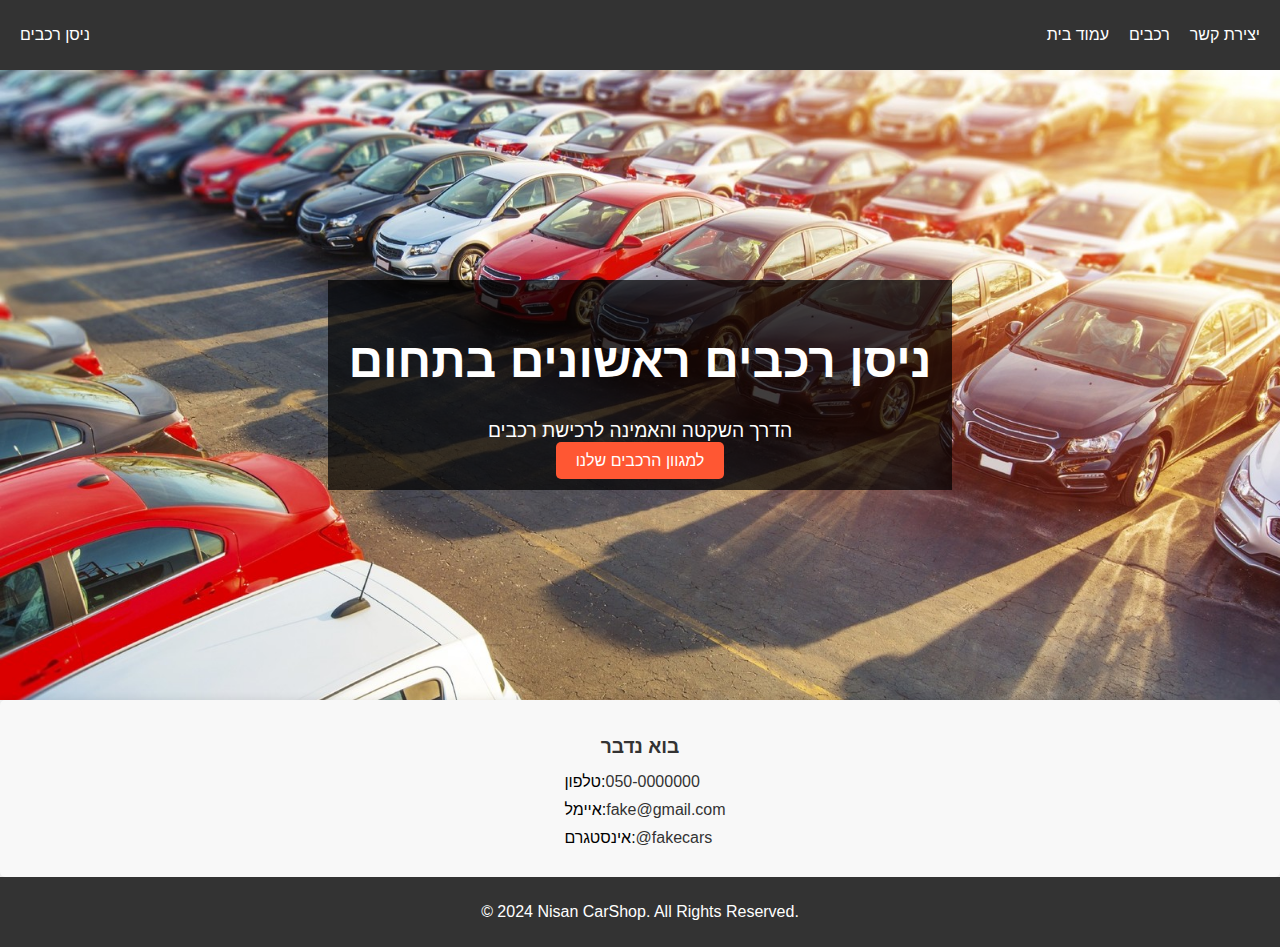
<file: index.html>
<!DOCTYPE html>
<html lang="en">

<head>
    <meta charset="UTF-8">
    <meta name="viewport" content="width=device-width, initial-scale=1.0">
    <link rel="stylesheet" href="styles.css">
    <title>ניסן רכבים</title>
</head>

<body>
    <header>
        <nav class="navbar">
            <div class="logo">ניסן רכבים</div>
            <ul class="nav-links">
                <li><a href="#home">עמוד בית</a></li>
                <li><a href="secpage.html">רכבים</a></li>
                <li><a href="#contact">יצירת קשר</a></li>
            </ul>
        </nav>
    </header>

    <section id="home" class="hero">
        <div class="hero-content">
            <h1>ניסן רכבים ראשונים בתחום</h1>
            <p>הדרך השקטה והאמינה לרכישת רכבים</p>
            <a href="secpage.html" class="btn">למגוון הרכבים שלנו</a>
        </div>
    </section>

    <section id="contact" class="contact">
        <h2>בוא נדבר</h2>
        <ul class="contact-list">
            <li>
                <i class="fas fa-phone"></i>
                <span class="contact-info">טלפון:</span>
                <a href="tel:050-000000">050-0000000</a>
            </li>
            <li>
                <i class="fas fa-envelope"></i>
                <span class="contact-info">איימל:</span>
                <a href="mailto:fake@gmail.com">fake@gmail.com</a>
            </li>
            <li>
                <i class="fab fa-instagram"></i>
                <span class="contact-info">אינסטגרם:</span>
                <a href="https://www.instagram.com/your_instagram_username/">@fakecars</a>
            </li>
        </ul>
    </section>

    <footer>
        <p>&copy; 2024 Nisan CarShop. All Rights Reserved.</p>
    </footer>

    <script src="script.js"></script>
</body>

</html>
</file>
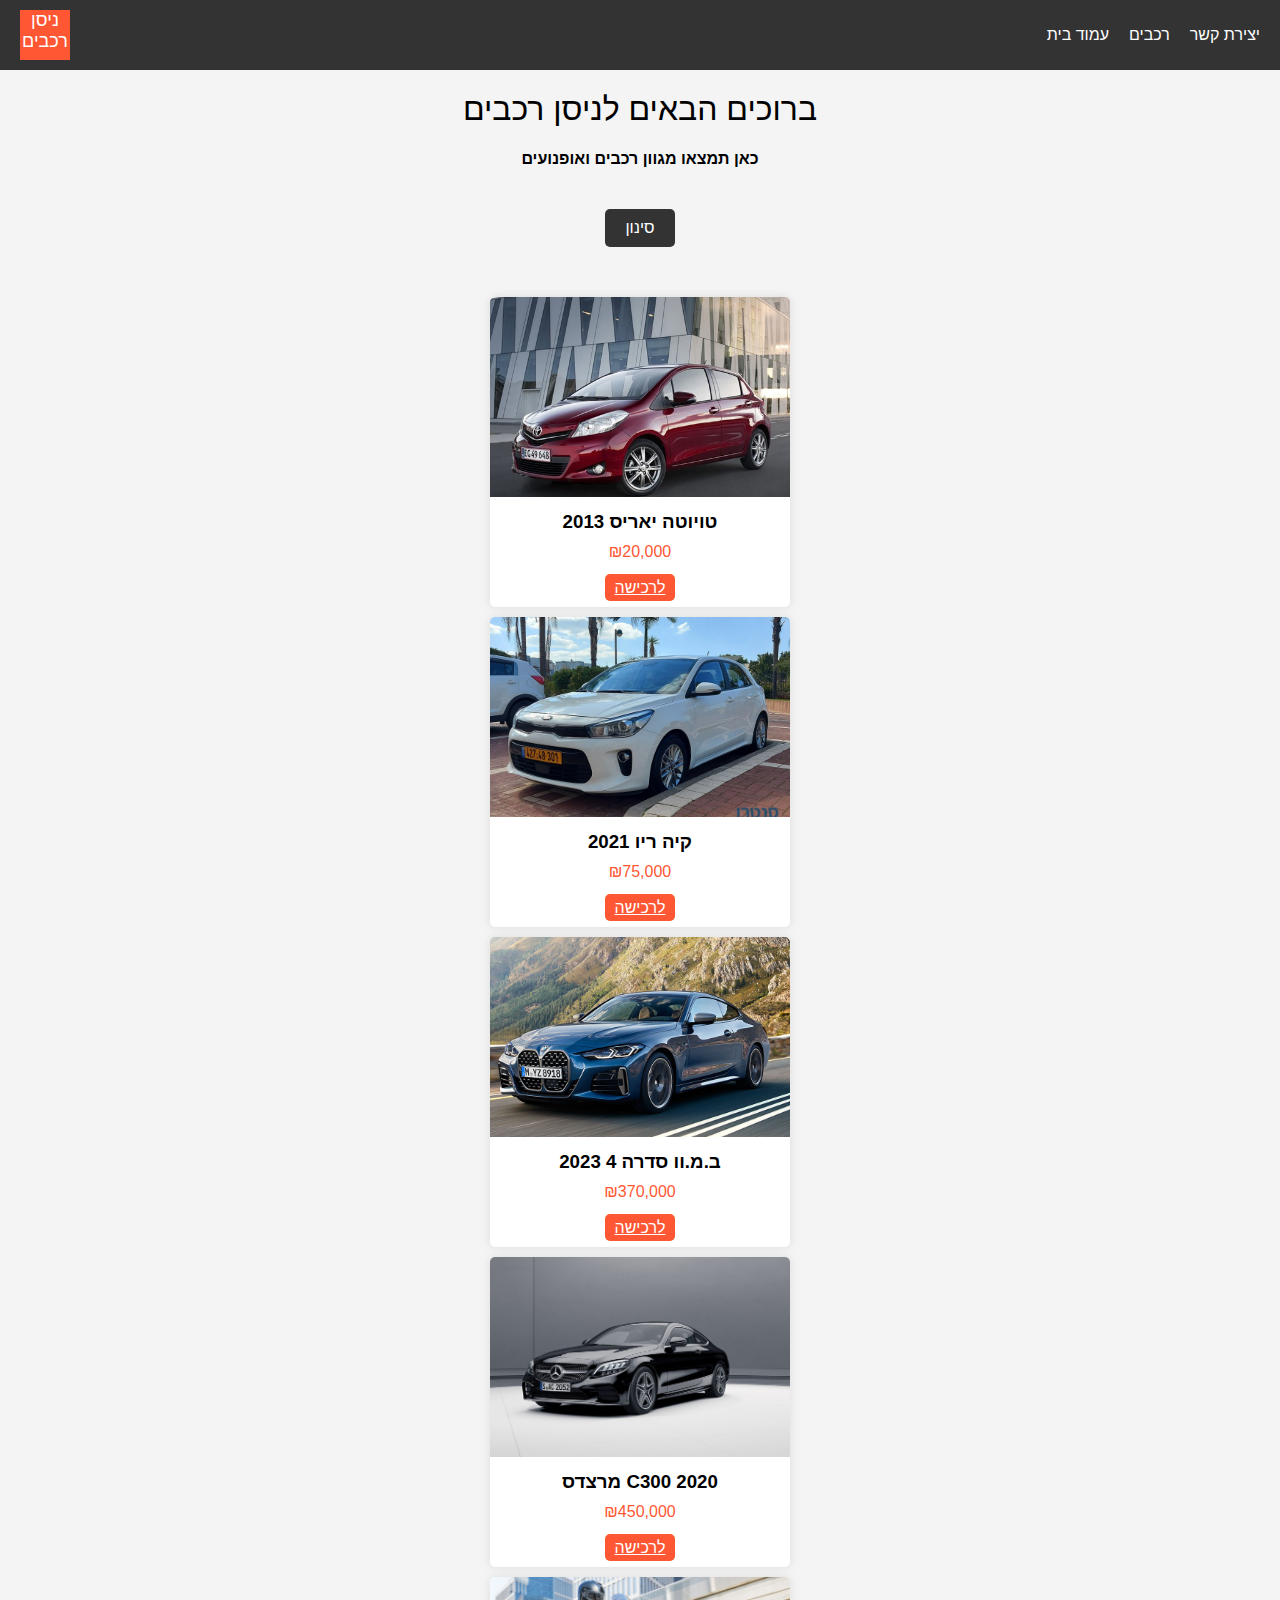
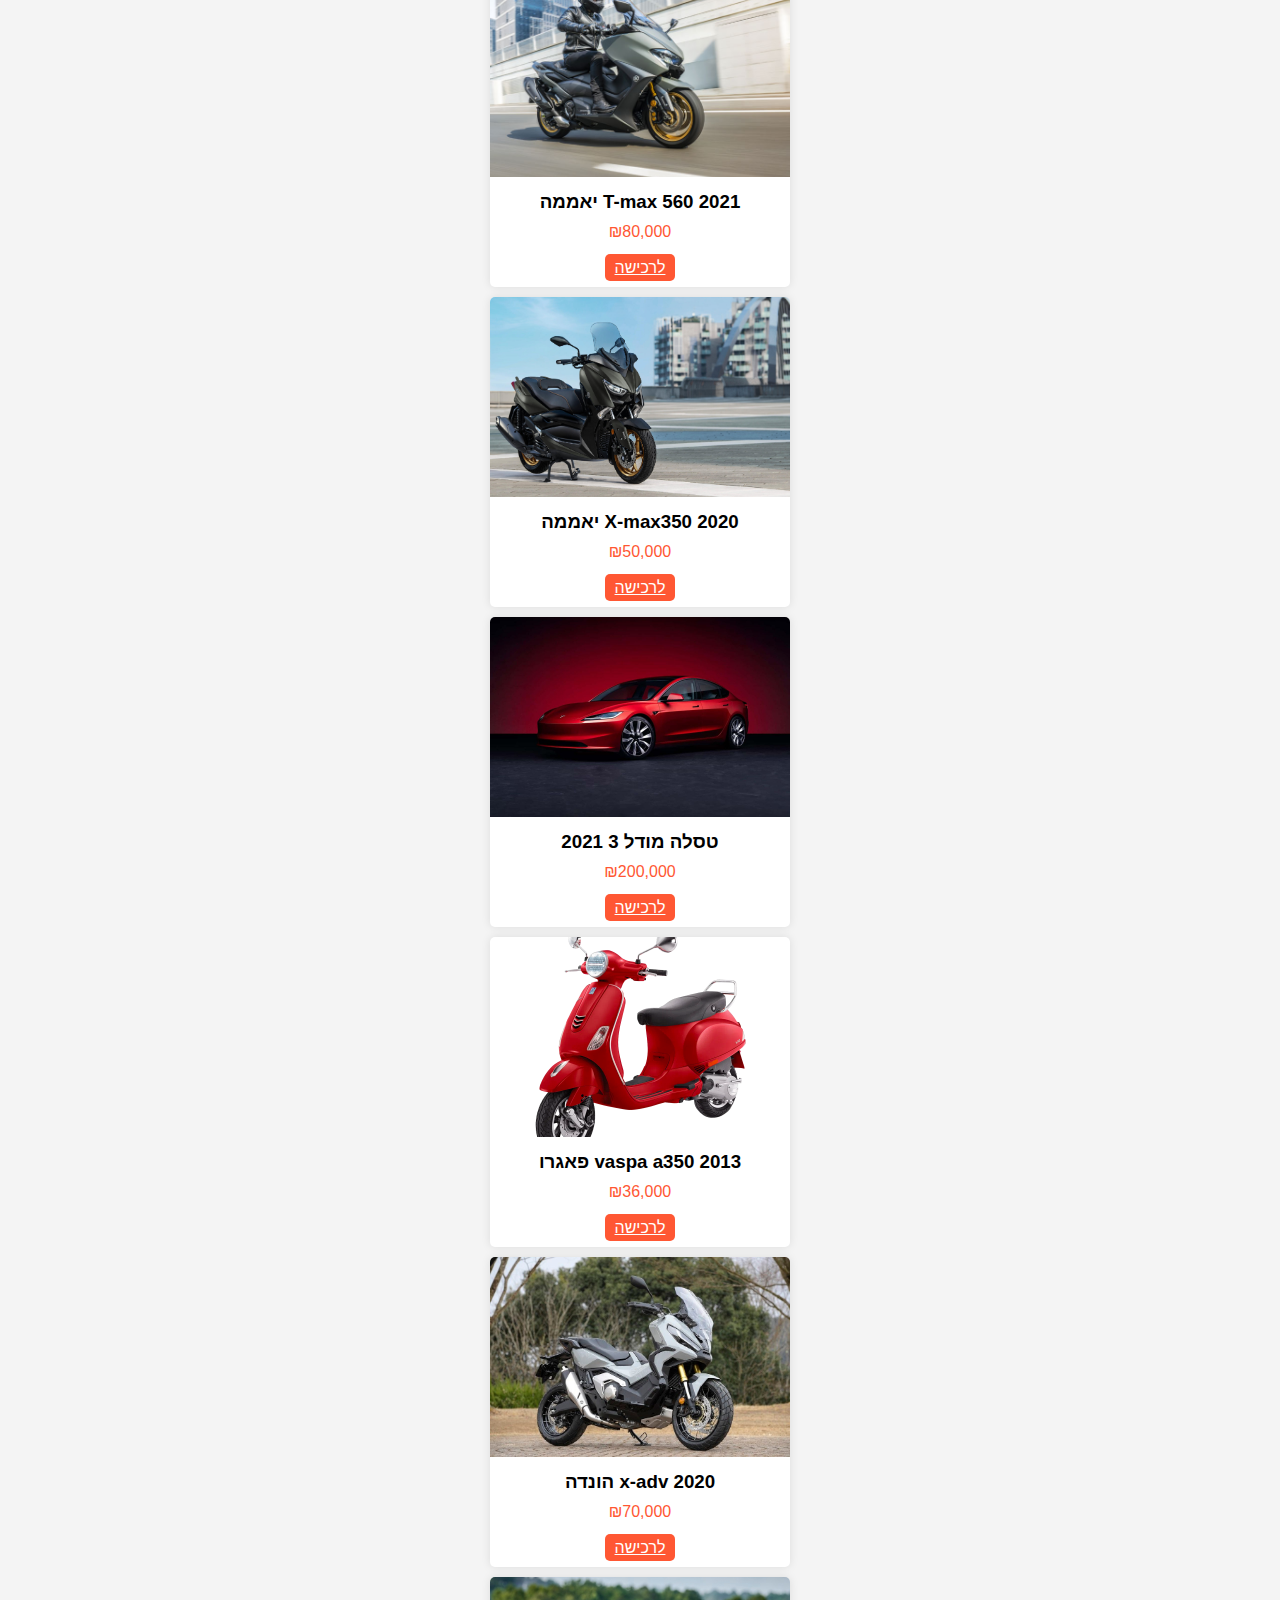
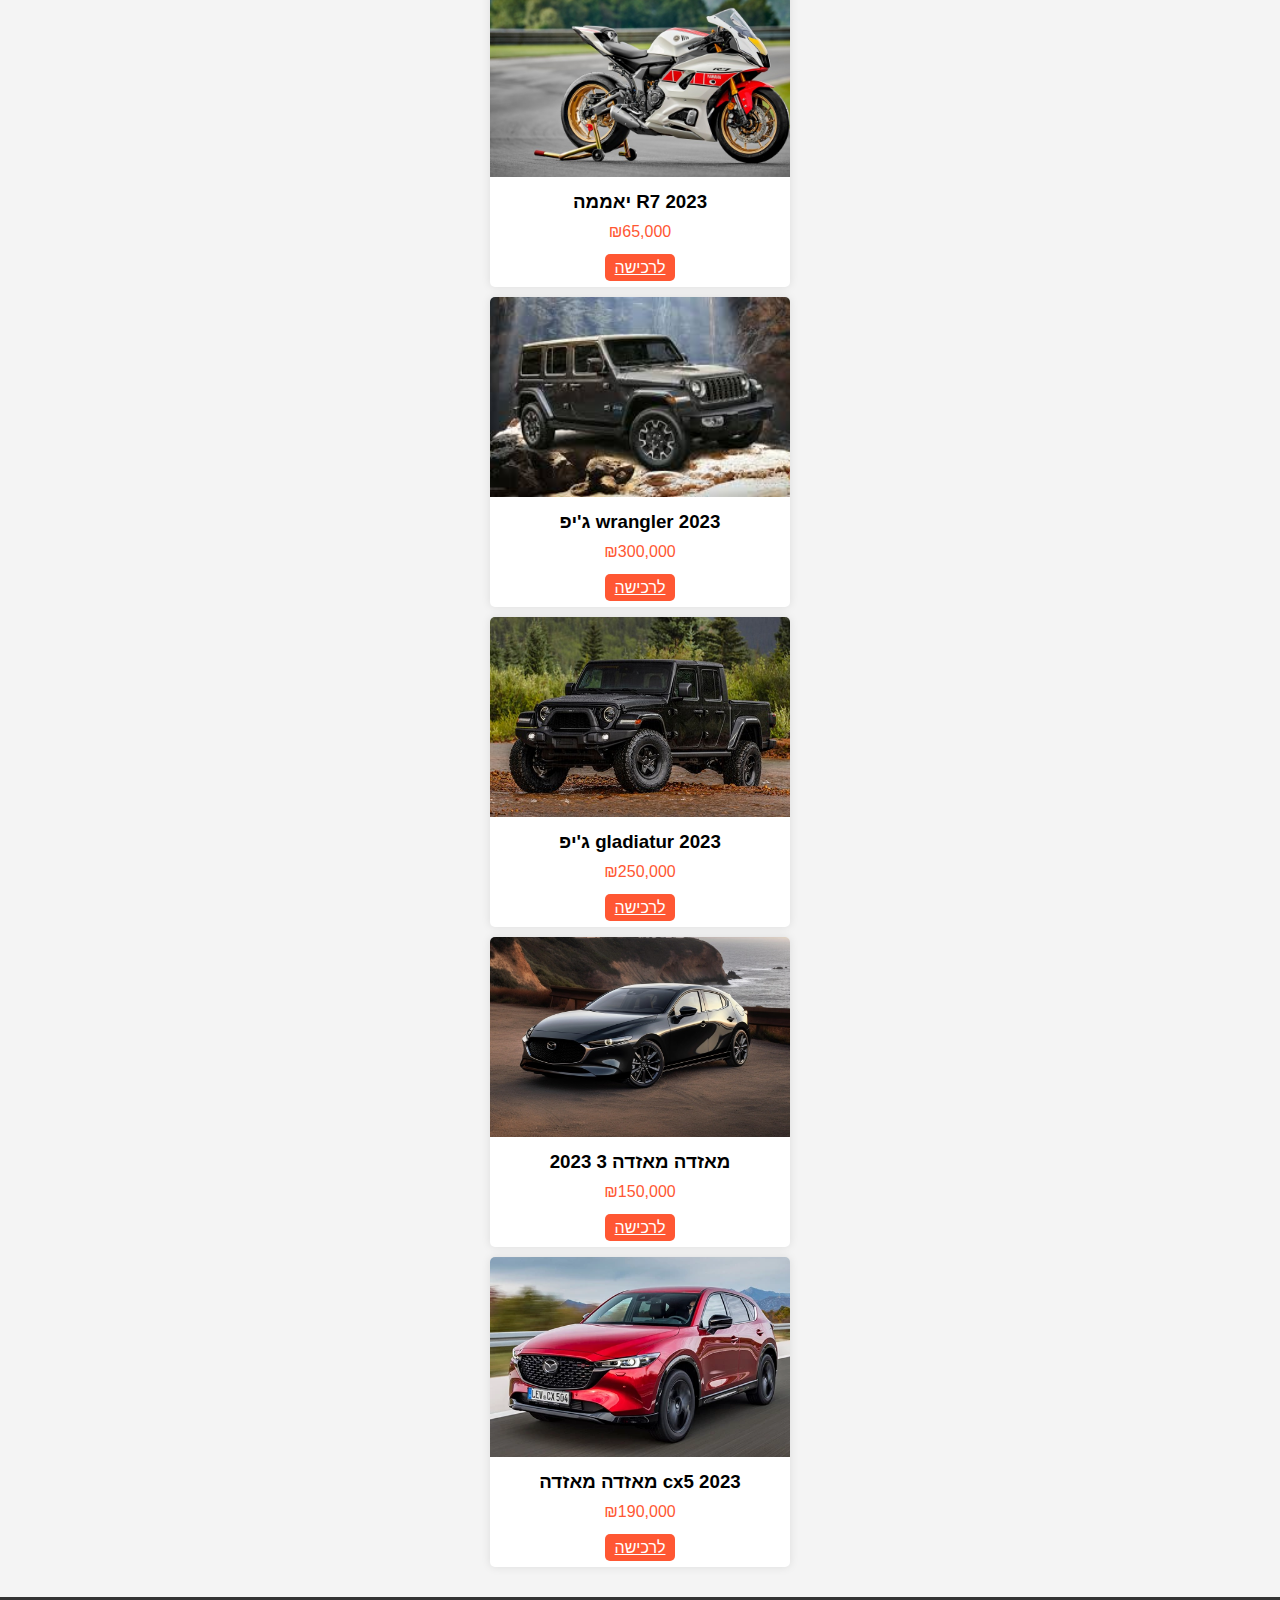
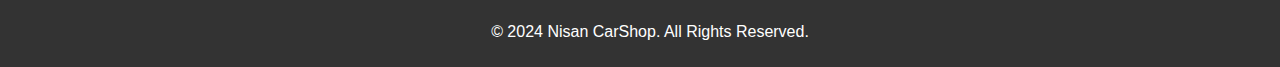
<file: secpage.html>
<!DOCTYPE html>
<html lang="en">

<head>
    <meta charset="UTF-8">
    <meta name="viewport" content="width=device-width, initial-scale=1.0">
    <link rel="stylesheet" href="style.css">
    <title>cars invetory</title>
</head>

<header>
    <nav class="navbar">
        <div class="logo">ניסן רכבים</div>
        <ul class="nav-links">
            <li><a href="index.html">עמוד בית</a></li>
            <li><a href="#cars">רכבים</a></li>
            <li><a href="index.html">יצירת קשר</a></li>
        </ul>
    </nav>
</header>

<body>
    <main>
        <section>
            <h1 id="firsth1">ברוכים הבאים לניסן רכבים</h1>
            <h4>כאן תמצאו מגוון רכבים ואופנועים </h4>
            <button id="filterButton" class="btn">סינון</button>
        </section>

        <section id="cars" class="car-listings">
            <div class="car-container" id="carContainer">
                <!-- Car items will be populated here -->
            </div>
        </section>

        <div id="filterModal" class="modal">
            <div class="modal-content">
                <span class="close">&times;</span>
                <h2>סינון</h2>
                <form id="filterForm">
                    <label for="make">יצרן:</label>
                    <select id="make" name="make">
                        <option value="all">הכל</option>
                        <option value="טויוטה">טויוטה</option>
                        <option value="קיה">קיה</option>
                        <option value="ב.מ.וו">במ.וו</option>
                        <option value="מרצדס">מרצדס</option>
                        <option value="יאממה">יאממה</option>
                        <option value="טסלה">טסלה</option>
                        <option value="פאגרו">פאגרו</option>
                        <option value="הונדה">הונדה</option>
                        <option value="ג'יפ">ג'יפ</option>
                        <option value="מאזדה">מאזדה</option>
                    </select>
                    <br>
                    <label for="model">מודל:</label>
                    <select id="model" name="model" disabled>
                        <option value="all">הכל</option>
                    </select>
                    <br>
                    <label for="year">שנה:</label>
                    <select id="year" name="year" disabled>
                        <option value="all">הכל</option>
                    </select>
                    <br>
                    <button type="button" class="btn" id="applyFilters">בצע</button>
                </form>
            </div>
        </div>
    </main>


    <script src="script1.js"></script>
    <footer>
        <p>&copy; 2024 Nisan CarShop. All Rights Reserved.</p>
    </footer>
</body>

</html>
</file>
<file: styles.css>
/* styles.css */
body {
    margin: 0;
    font-family: Arial, sans-serif;
    background-color: #f4f4f4;
}

header {
    background-color: #333;
    color: #fff;
    padding: 10px 0;
    text-align: center;
}

.navbar {
    display: flex;
    justify-content: space-between;
    align-items: center;
    padding: 0 20px;
}

.nav-links {
    list-style: none;
    padding: 0;
    display: flex;
    gap: 20px;
}

.nav-links li {
    display: inline;
}

.nav-links a {
    color: #fff;
    text-decoration: none;
}

.hero {
    background-image: url('Cars-parked.jpeg');
    background-size: cover;
    background-position: center;
    height: 70vh;
    display: flex;
    justify-content: center;
    align-items: center;
    color: #fff;
    text-align: center;
}

.hero-content {
    background: rgba(0, 0, 0, 0.7);
    padding: 20px;
}

.hero h1 {
    font-size: 3em;
}

.hero p {
    font-size: 1.2em;
    margin: 10px 0;
}

.btn {
    background-color: #ff5733;
    color: #fff;
    padding: 10px 20px;
    text-decoration: none;
    border-radius: 5px;

}

.contact {
    display: flex;
    flex-direction: column;
    align-items: center;
    padding: 20px;
    background-color: #f8f8f8;
    /* Very light gray background */
    box-shadow: 0 0 10px rgba(0, 0, 0, 0.1);
    /* Subtle shadow */
    border-radius: 5px;
}

.contact h2 {
    margin-bottom: 15px;
    font-size: 1.2em;
    color: #333;
}

.contact-list {
    list-style: none;
    padding: 0;
    margin: 0;
}

.contact-list li {
    display: flex;
    align-items: center;
    margin-bottom: 10px;
}

.contact-list li i {
    font-size: 1.5em;
    margin-right: 10px;
    color: #999;
    /* Light gray icon color */
}

.contact-list a {
    color: #333;
    text-decoration: none;
}

footer {
    background-color: #333;
    color: #fff;
    text-align: center;
    padding: 10px 0;
    position: flex;
    width: 100%;
    bottom: 0;
}
</file>
<file: style.css>
body {
    margin: 0;
    font-family: Arial, sans-serif;
    background-color: #f4f4f4;
    display: flex;
    flex-direction: column;
    text-align: center;
}

header {
    background-color: #333;
    color: #fff;
    padding: 10px 0;
    text-align: center;
    width: 100%;
}

.logo {
    width: 50px;
    height: 50px;
    font-size: large;
    background-color: #ff5733;
}

.navbar {
    display: flex;
    justify-content: space-between;
    align-items: center;
    padding: 0 20px;
}

.nav-links {
    list-style: none;
    padding: 0;
    display: flex;
    gap: 20px;
}

.nav-links li {
    display: inline;
}

.nav-links a {
    color: #fff;
    text-decoration: none;
}

#firsth1 {
    font-family: "Rubik", sans-serif;
    font-optical-sizing: auto;
    font-weight: 450;
    font-style: normal;
    font-size: xx-large;

}

#filterButton {
    background-color: #333;
    color: #fff;
    padding: 10px 20px;
    border: none;
    border-radius: 5px;
    cursor: pointer;
    margin: 20px 0;
}

.cars {
    text-align: center;
}

.home {
    text-align: center;
}

#filterButton:hover {
    background-color: #555;
}

.car-listings {
    display: flex;
    flex-wrap: wrap;
    justify-content: center;
    padding: 20px;

}

.car-card {
    background: #fff;
    border-radius: 5px;
    box-shadow: 0 0 10px rgba(0, 0, 0, 0.1);
    overflow: hidden;
    width: 300px;
    margin: 10px;
    text-align: center;
}


.car-card img {
    width: 100%;
    height: 200px;
    object-fit: cover;
}

.car-info {
    padding: 10px;
}

.car-info h3 {
    margin: 0 0 10px;
}

.car-info p {
    margin: 0;
    color: #ff5733;
}

.btn {
    background-color: #ff5733;
    color: #ffffff;
    border: none;
    padding: 5px 10px;
    border-radius: 5px;
    cursor: pointer;
    font-size: 1em;
}

.btn:hover {
    background-color: #e04d25;
}

/* Modal styles */
.modal {
    display: none;
    position: fixed;
    z-index: 1;
    left: 0;
    top: 0;
    width: 100%;
    height: 100%;
    overflow: auto;
    background-color: rgba(0, 0, 0, 0.5);
}

.modal-content {
    background-color: #fff;
    margin: 15% auto;
    padding: 20px;
    border: 1px solid #888;
    width: 80%;
    max-width: 500px;
    text-align: center;
}

.close {
    color: #aaa;
    float: right;
    font-size: 28px;
    font-weight: bold;
    cursor: pointer;
}

.close:hover,
.close:focus {
    color: black;
}

footer {
    background-color: #333;
    color: #fff;
    padding: 10px;
    text-align: center;
    width: 100%;
}
</file>
